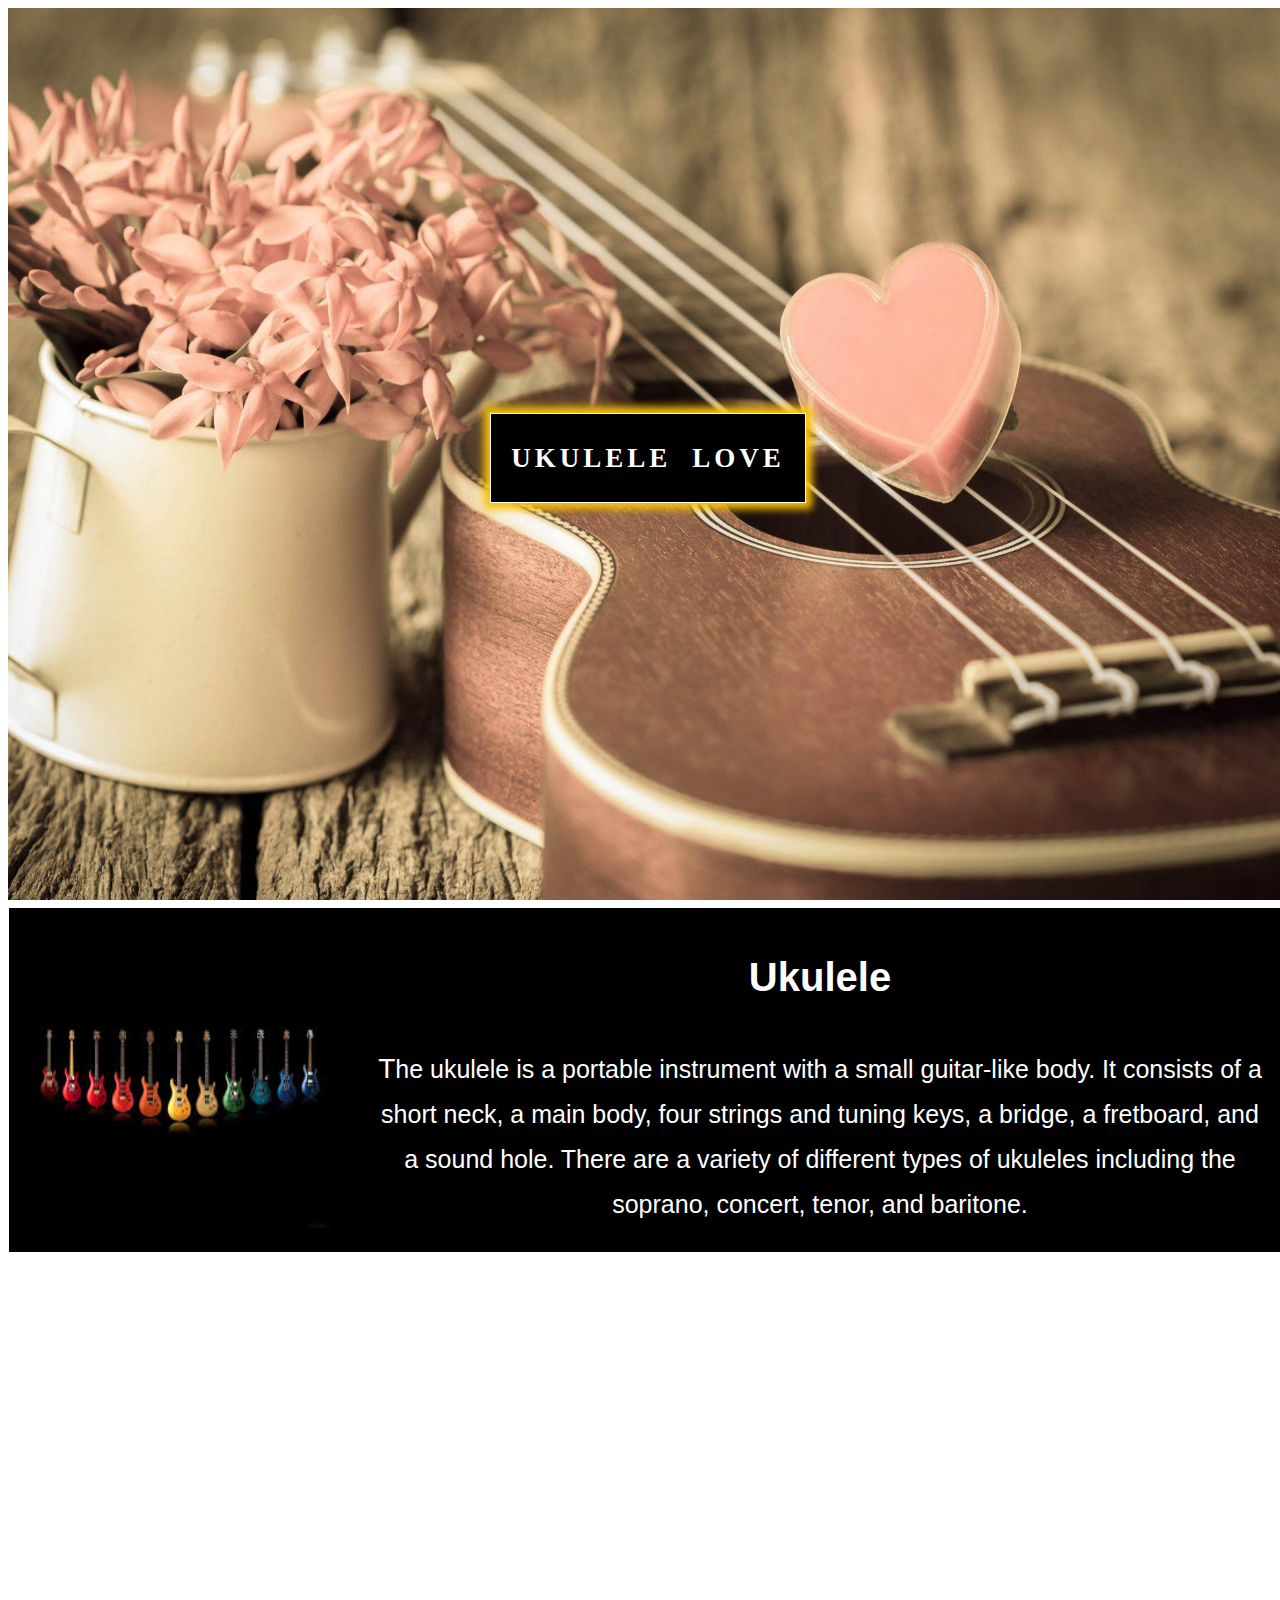
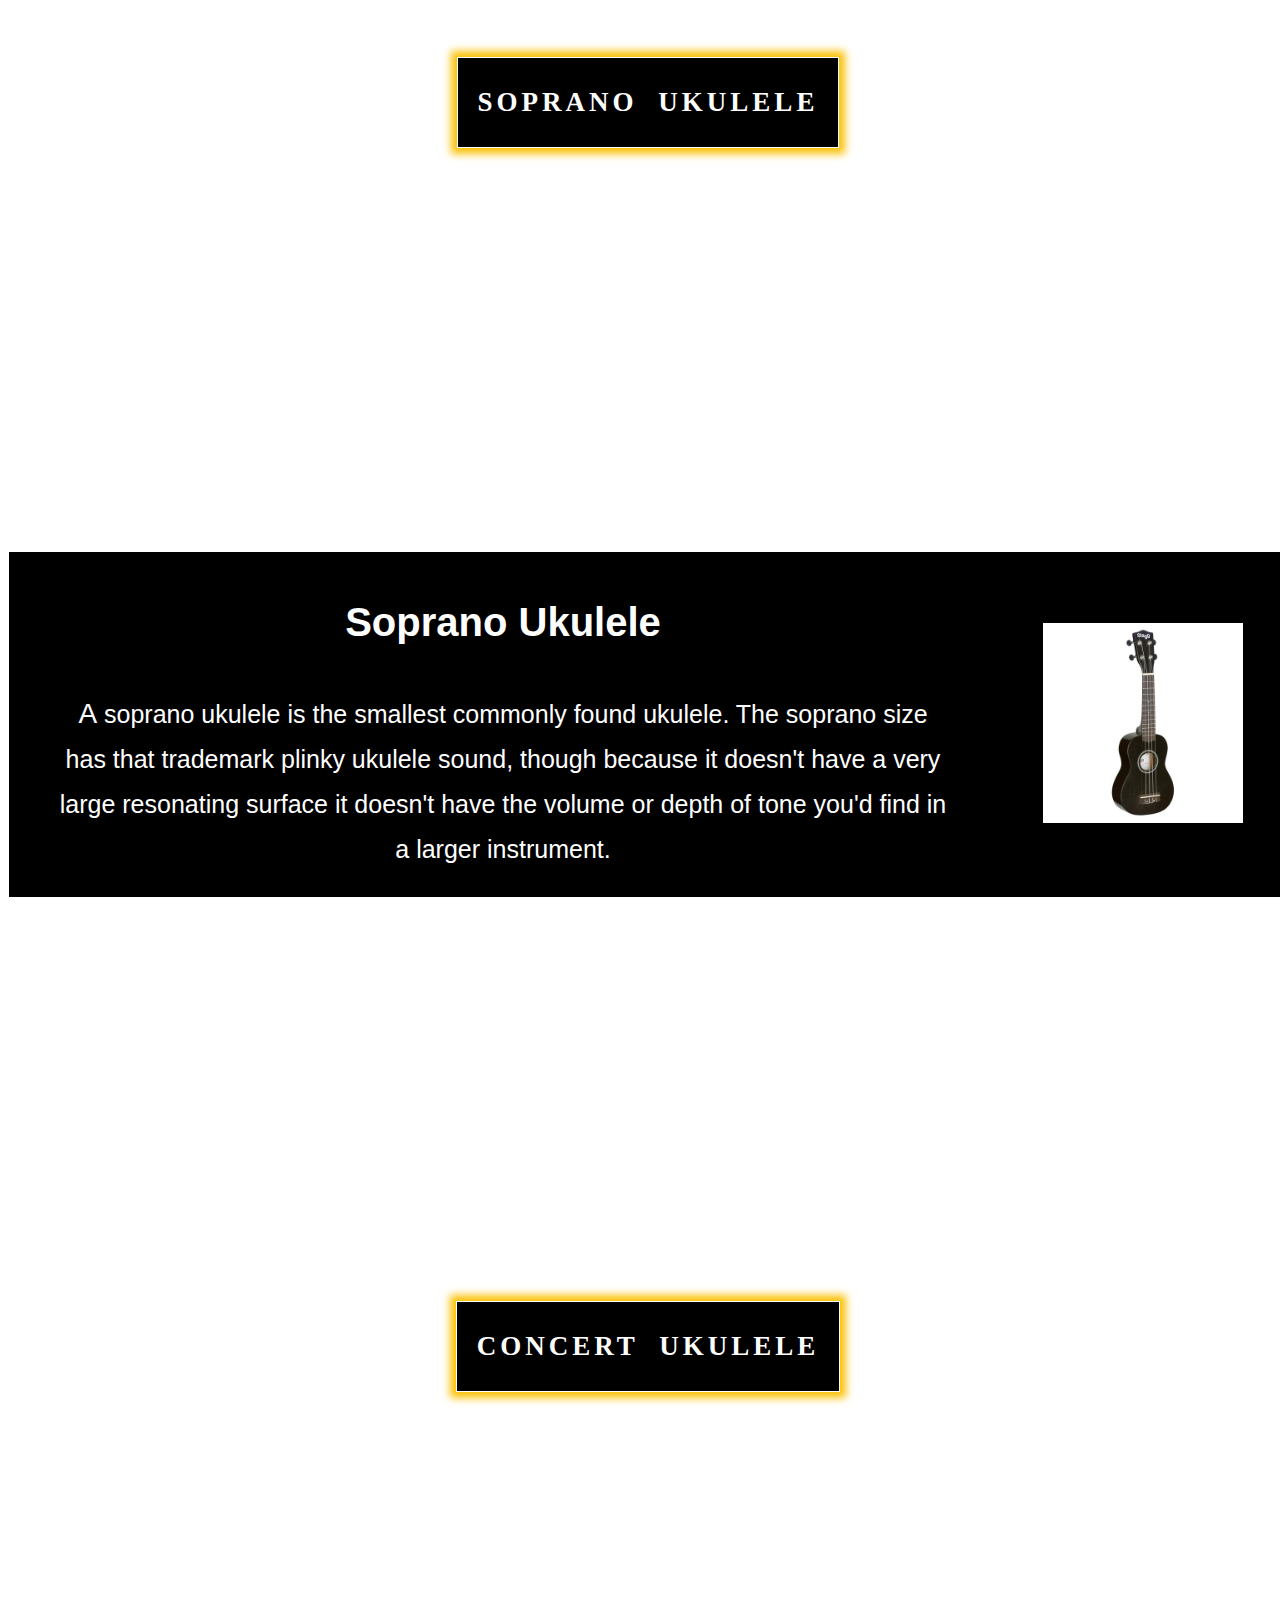
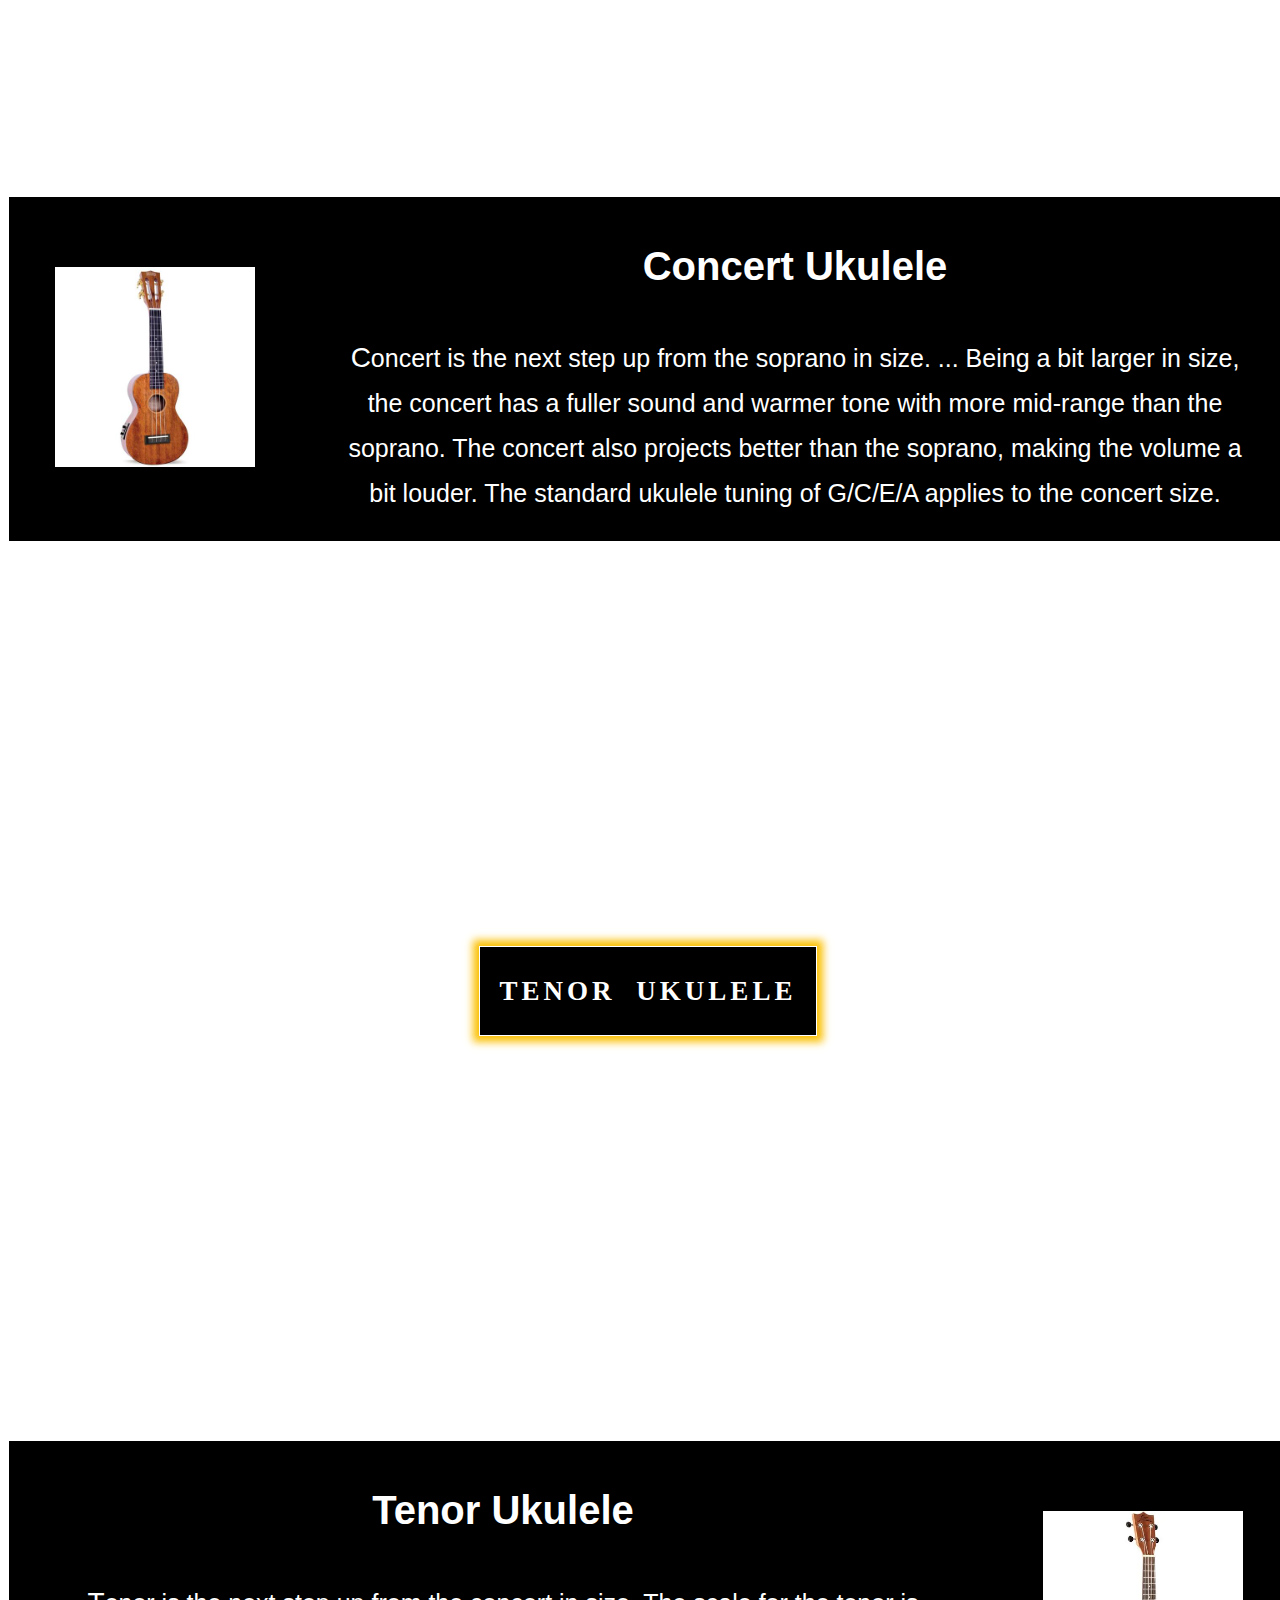
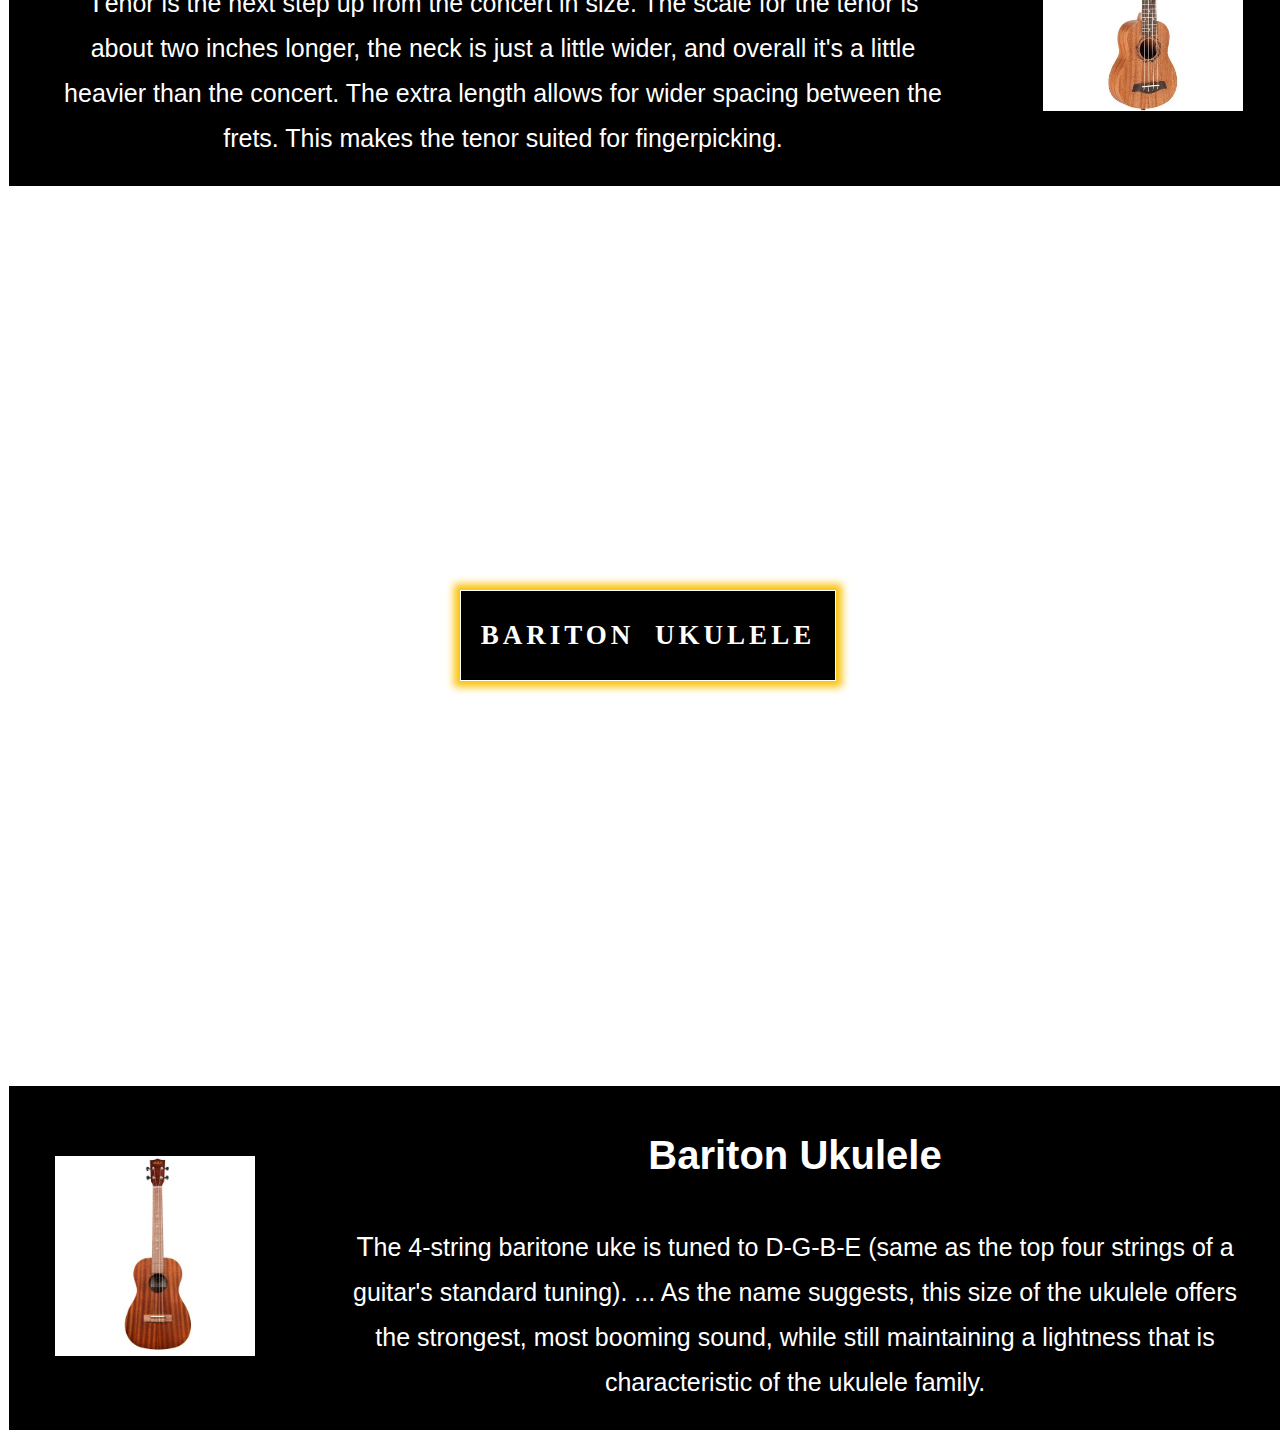
<file: index.html>
<!DOCTYPE html>
<html>
<head> 
	<title>Ukulele Love</title>
	<link rel="stylesheet" type="text/css" href="ukulele-love.css">


	<!--<meta name="viewport" content="width=device-width, initial-scale=1">-->
</head>
<body>
	<section>
	<div id="img1" class="img">
		<span>
			<h1 class="border ">UKULELE LOVE</h1>
		</span>
	</div>  

	<div class="text">
		<div>
			<img src="Media/Display/ukulele.jpeg" height="300px" width="300px">
		</div>
		<div class=side-text>
			<h2>Ukulele</h2>
			<p id='text2'>
			The ukulele is a portable instrument with a small guitar-like body. It consists of a short neck, a main body, four strings and tuning keys, a bridge, a fretboard, and a sound hole. There are a variety of different types of ukuleles including the soprano, concert, tenor, and baritone.</p>
		</div>	
	</div>

	<div id="img2" class="img">
		<span>
			<h1 class="border">SOPRANO UKULELE</h1>
		</span>
	</div> 

	<div class="text">
		<div class=side-text>	
			<h2>Soprano Ukulele</h2>
			<p>A soprano ukulele is the smallest commonly found ukulele. The soprano size has that trademark plinky ukulele sound, though because it doesn't have a very large resonating surface it doesn't have the volume or depth of tone you'd find in a larger instrument.</p>
		</div>	
		<div  >
			<a href="#hidden-s"><img src="Media/Display/Soprano.jpg" height="200px" width="200px" class="side-img"></a>
		</div>

		<div  id="hidden-s" class="hidden-img hidden-r"> 
			<p style="text-align: left;margin-top: -10px;"><a href="#img2"><img src="Media/Background/cross.jpeg"></a></p>
			<img src="Media/Display/Soprano.jpg" height='400px' width="400px">
		</div>
	</div>

	<div id="img3" class="img">
		<span>
			<h1 class="border">CONCERT UKULELE</h1>
		</span>
	</div>

	<div class="text">
		<div >
			<a href="#hidden-c"><img src="Media/Display/concert.jpg" height="200px" width="200px" class="side-img"></a>
		</div>

		<div  id="hidden-c" class="hidden-img hidden-l"> 
			<p style="text-align: left;margin-top: -10px;"><a href="#img3"><img src="Media/Background/cross.jpeg"></a></p>

			<img src="Media/Display/concert.jpg" height='400px' width="400px">
		</div>

		<div class=side-text>
			<h2>Concert Ukulele</h2>
			<p>Concert is the next step up from the soprano in size. ... Being a bit larger in size, the concert has a fuller sound and warmer tone with more mid-range than the soprano. The concert also projects better than the soprano, making the volume a bit louder. The standard ukulele tuning of G/C/E/A applies to the concert size.</p>
		</div>

	</div>

	<div id="img4" class="img">
		<span>
			<h1 class="border">TENOR UKULELE</h1>
		</span>
	</div>

	<div class="text">
		<div class=side-text>	
			<h2>Tenor Ukulele</h2>
			<p>Tenor is the next step up from the concert in size. The scale for the tenor is about two inches longer, the neck is just a little wider, and overall it's a little heavier than the concert. The extra length allows for wider spacing between the frets. This makes the tenor suited for fingerpicking.</p>
		</div>
		<div >
			<a href="#hidden-t"><img src="Media/Display/Tanor.jpg" height="200px" width="200px" class="side-img"></a>
		</div>	

		<div  id="hidden-t" class="hidden-img hidden-r"> 
			<p style="text-align: left;margin-top: -10px;"><a href="#img4"><img src="Media/Background/cross.jpeg"></a></p>
			<img src="Media/Display/Tanor.jpg" height='400px' width="400px">
		</div>
	</div>


	<div id="img5" class="img">
		<span>
			<h1 class="border">BARITON UKULELE</h1>
		</span>
	</div>

	<div class="text">
		<div >
			<a href="#hidden-b"><img src="Media/Display/Bariton.jpg"  height="200px" width="200px" class="side-img"></a>
		</div>

		<div  id="hidden-b" class="hidden-img hidden-l"> 
			<p style="text-align: left;margin-top: -10px;"><a href="#img5"><img src="Media/Background/cross.jpeg"></a></p>
			<img src="Media/Display/Bariton.jpg" height='400px' width="400px">
		</div>
	
		<div class="side-text">
			<h2>Bariton Ukulele</h2>
			<p>The 4-string baritone uke is tuned to D-G-B-E (same as the top four strings of a guitar's standard tuning). ... As the name suggests, this size of the ukulele offers the strongest, most booming sound, while still maintaining a lightness that is characteristic of the ukulele family.
			</p>
		</div>
	</div>	
</section>
</body>
</html>
</file>
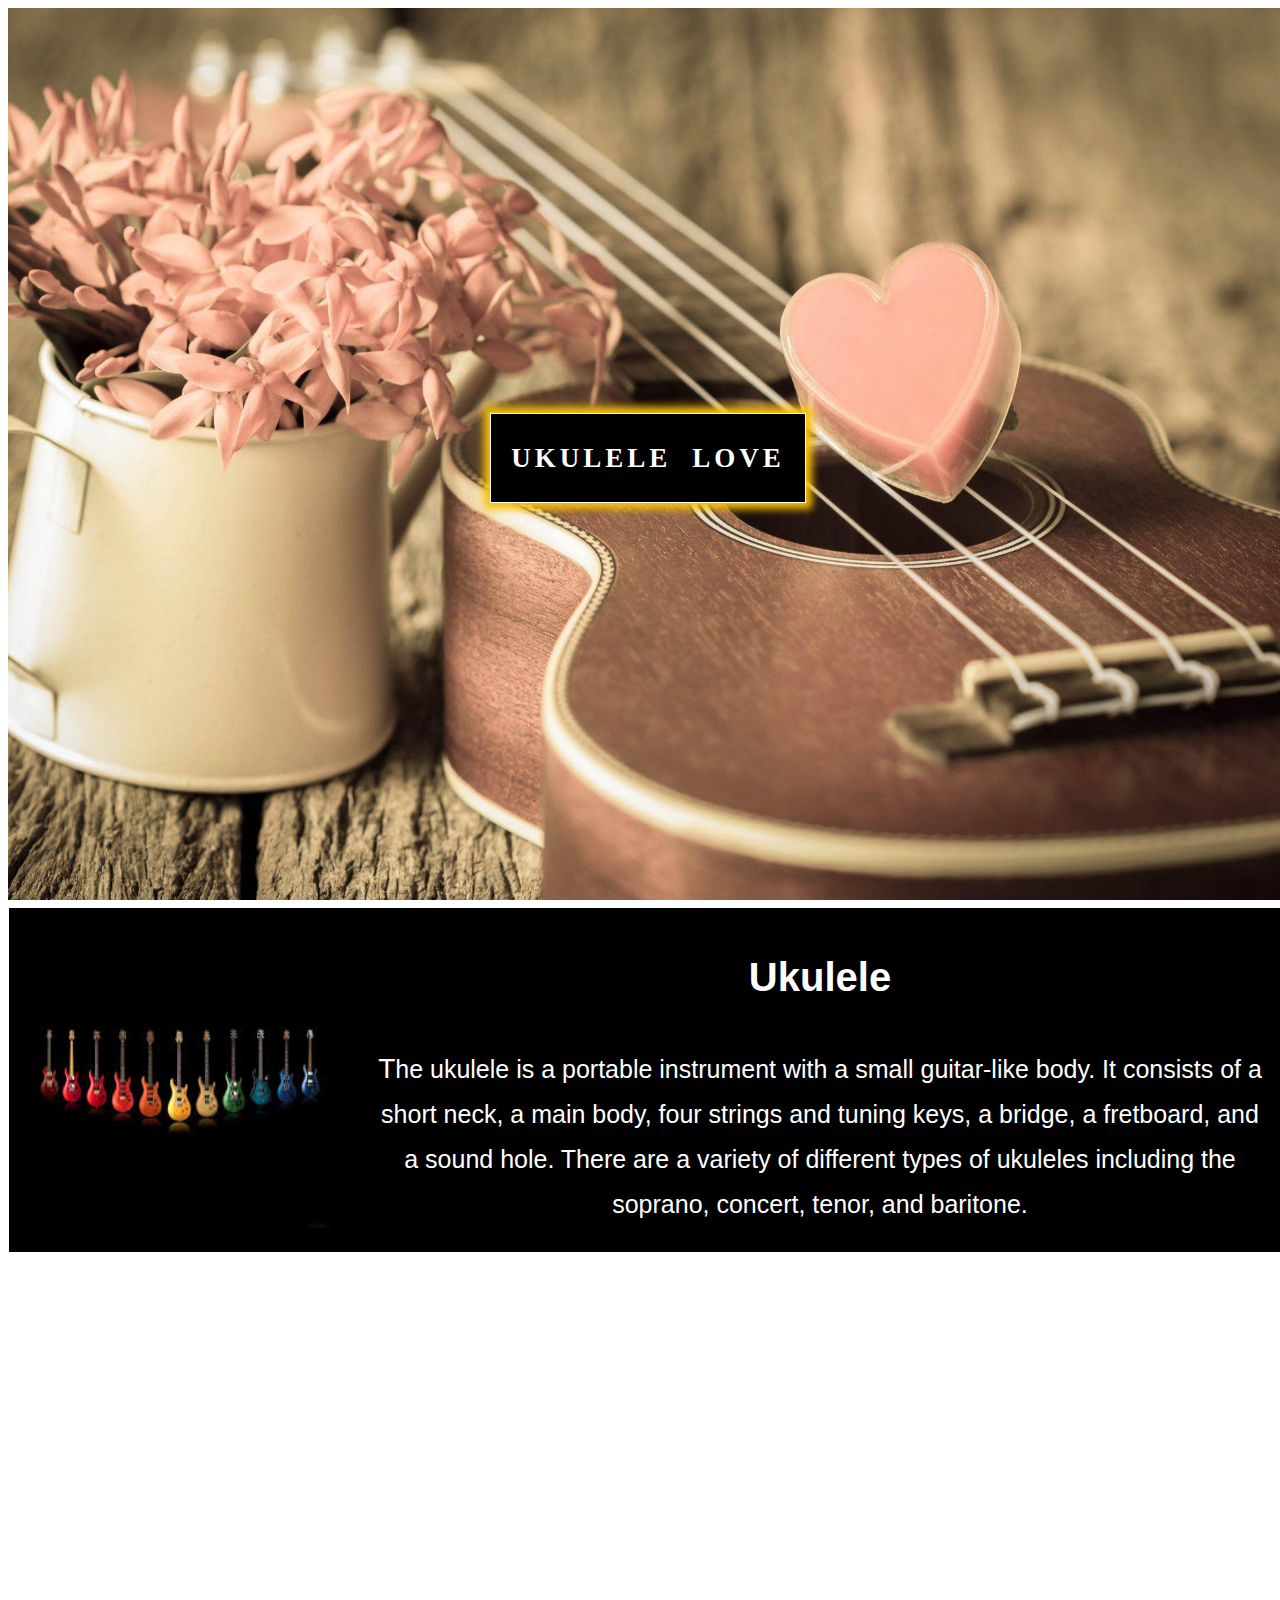
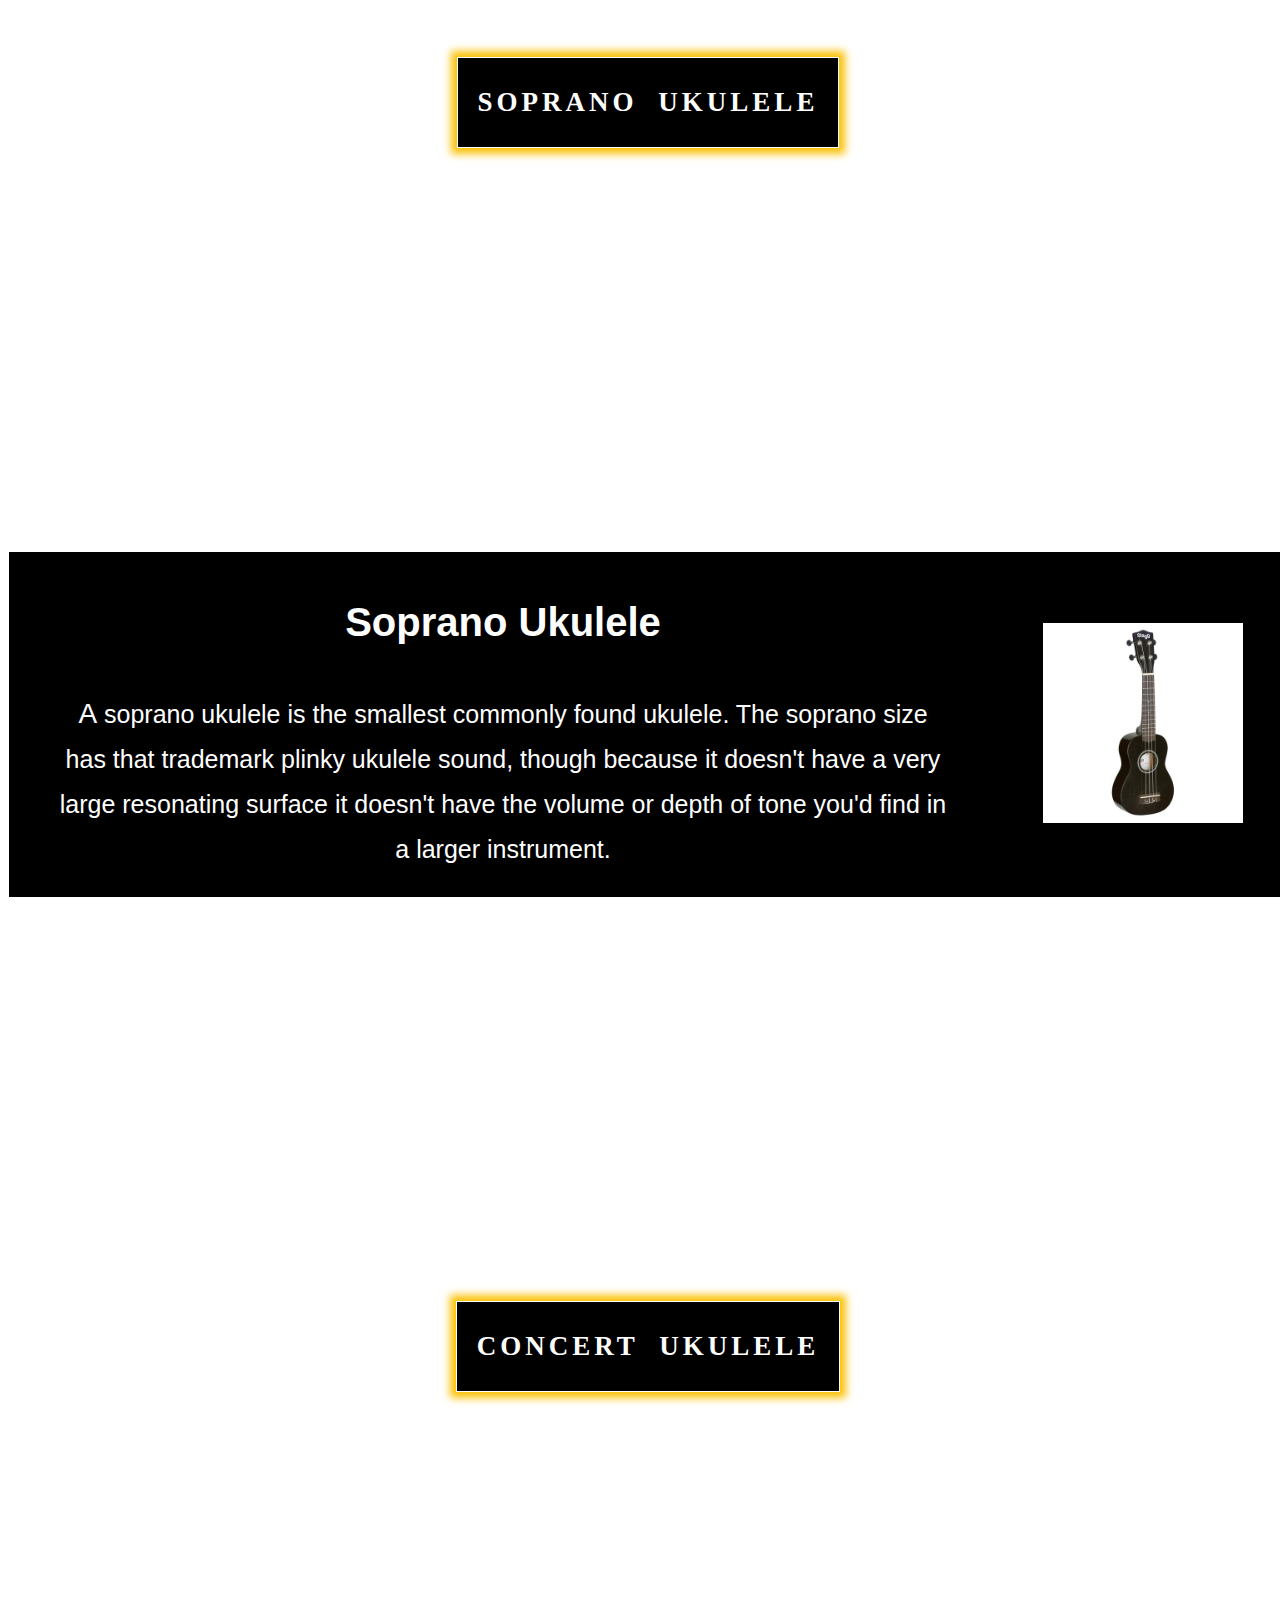
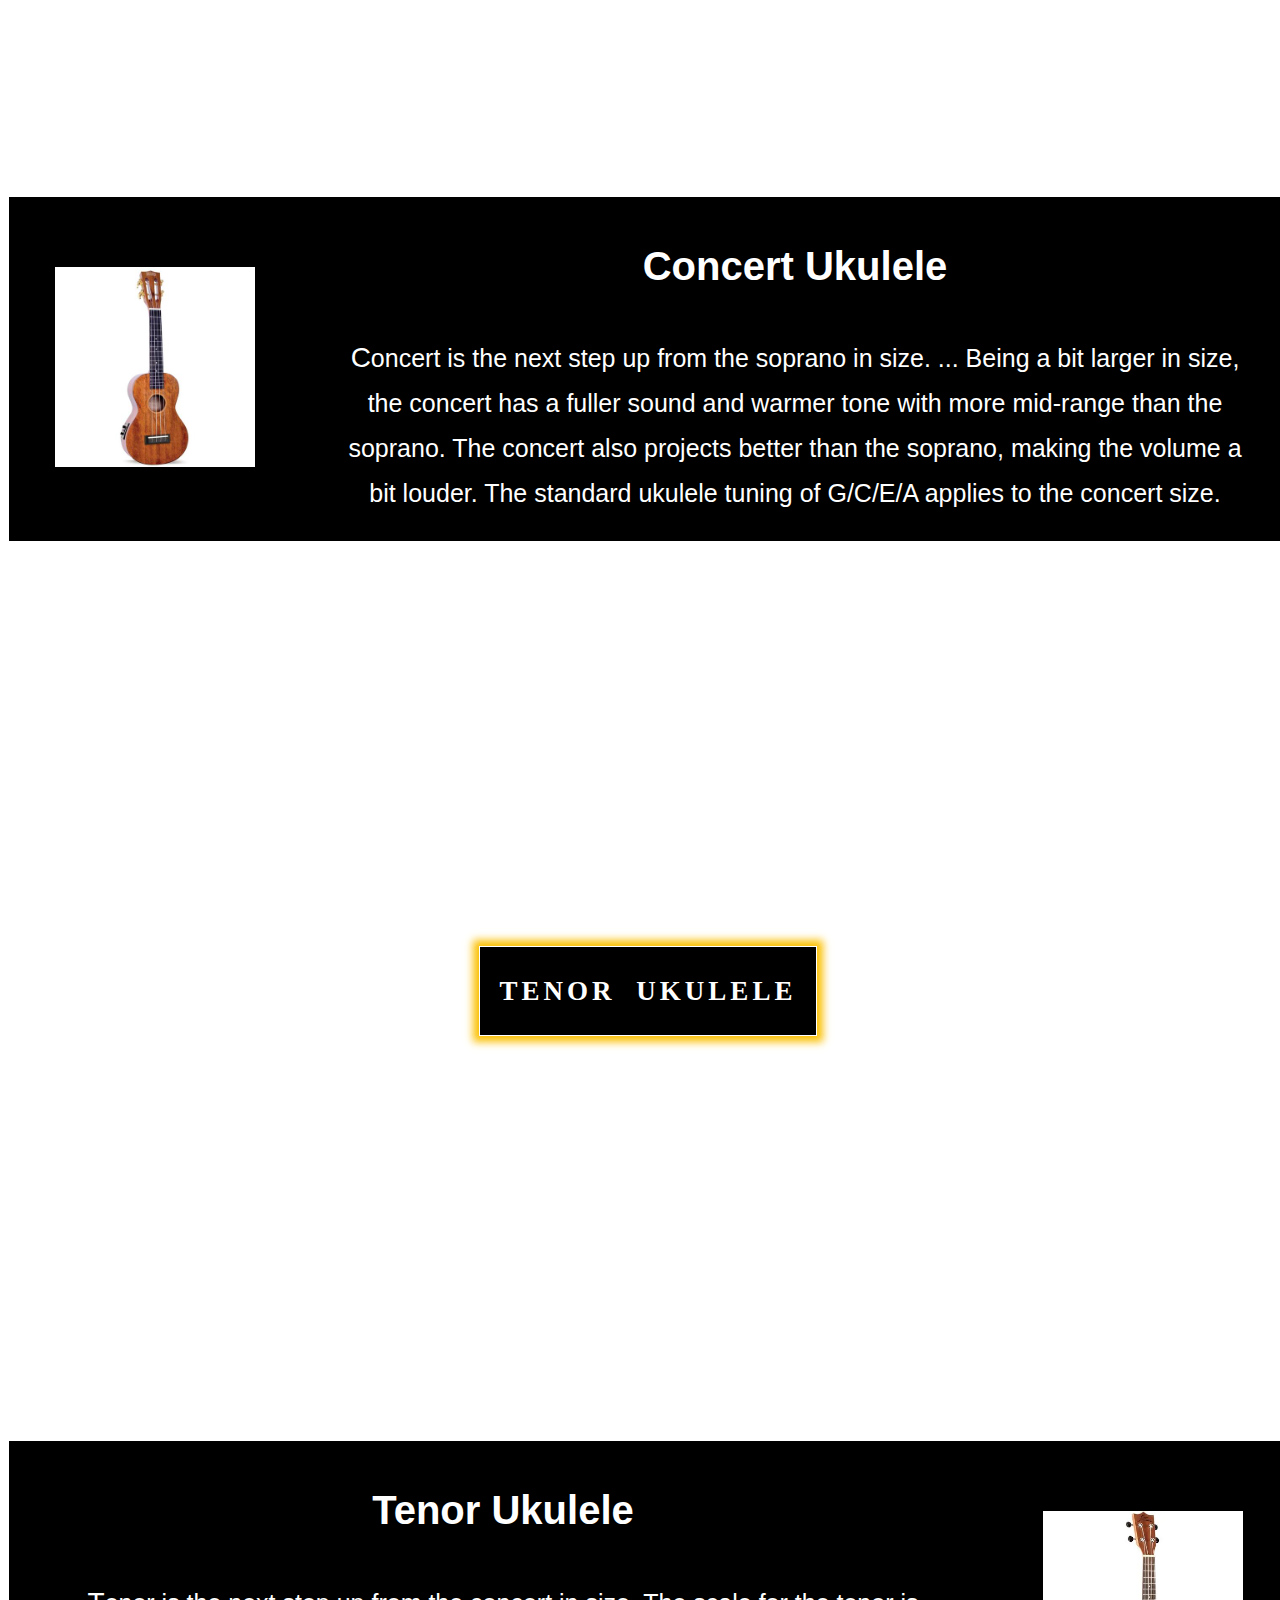
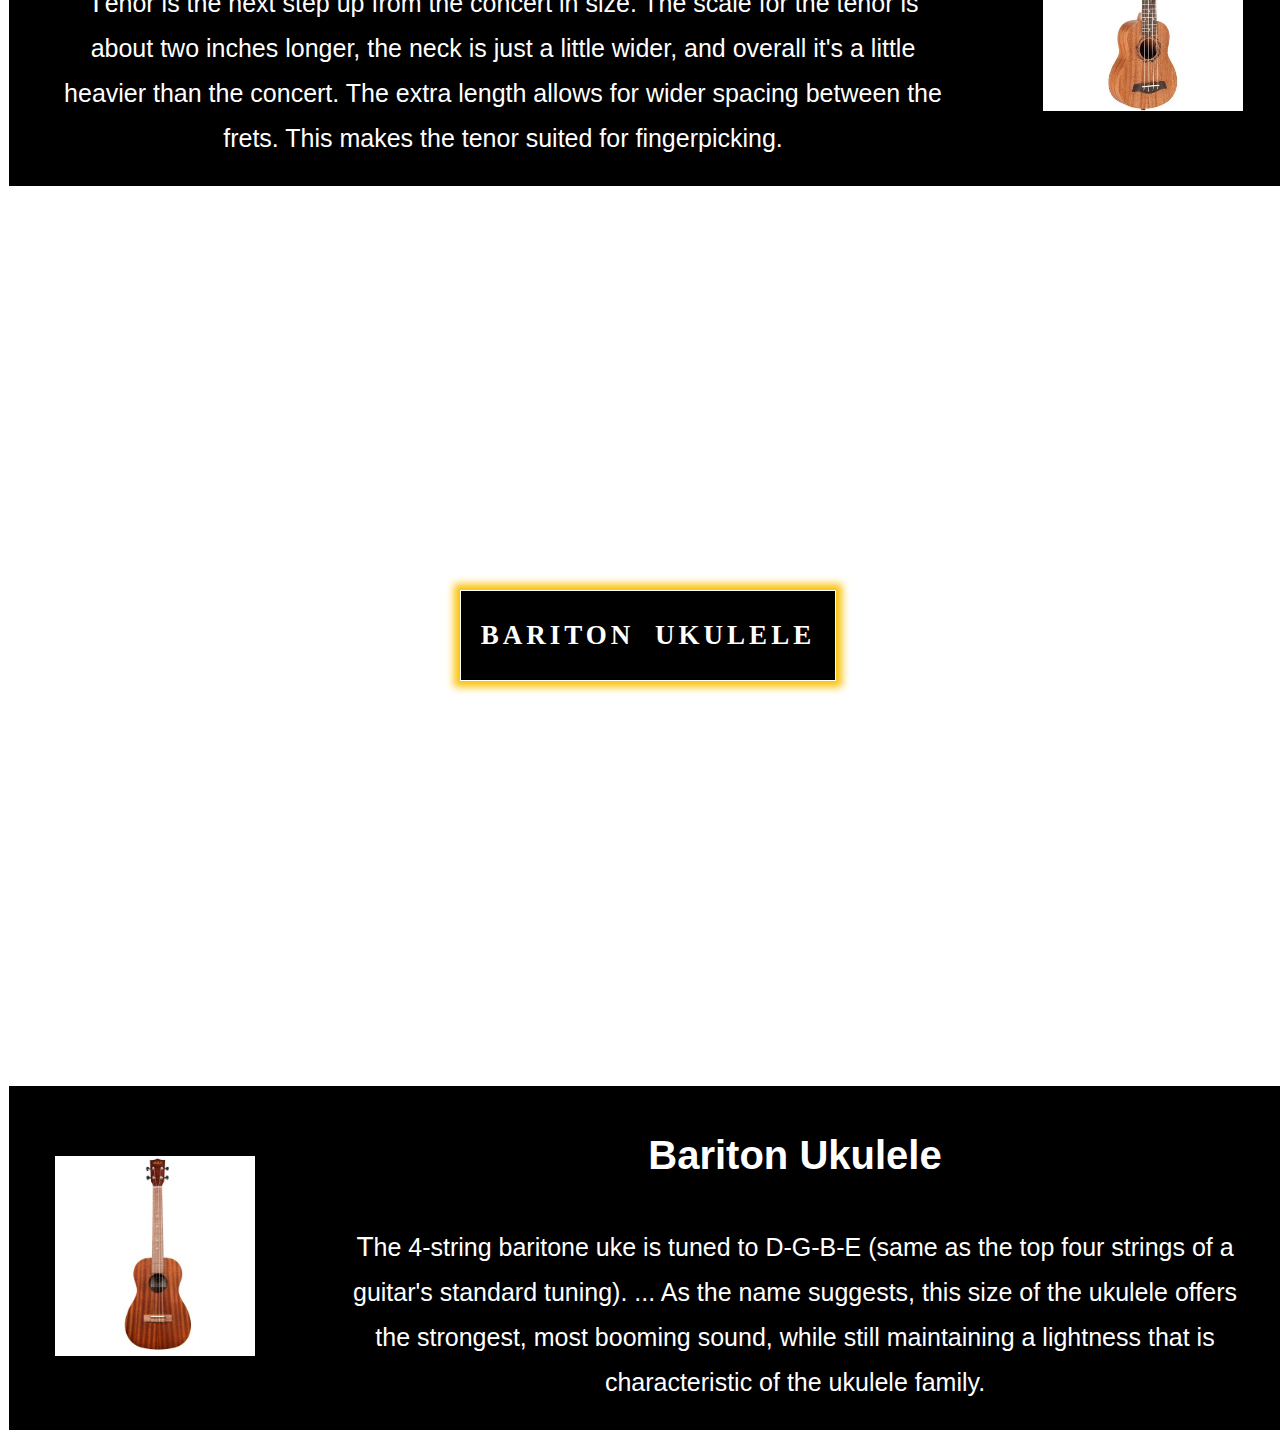
<file: ukulele-love.html>
<!DOCTYPE html>
<html>
<head> 
	<title>Ukulele Love</title>
	<link rel="stylesheet" type="text/css" href="ukulele-love.css">


	<!--<meta name="viewport" content="width=device-width, initial-scale=1">-->
</head>
<body>
	<section>
	<div id="img1" class="img">
		<span>
			<h1 class="border ">UKULELE LOVE</h1>
		</span>
	</div>  

	<div class="text">
		<div>
			<img src="Media/Display/ukulele.jpeg" height="300px" width="300px">
		</div>
		<div class=side-text>
			<h2>Ukulele</h2>
			<p id='text2'>
			The ukulele is a portable instrument with a small guitar-like body. It consists of a short neck, a main body, four strings and tuning keys, a bridge, a fretboard, and a sound hole. There are a variety of different types of ukuleles including the soprano, concert, tenor, and baritone.</p>
		</div>	
	</div>

	<div id="img2" class="img">
		<span>
			<h1 class="border">SOPRANO UKULELE</h1>
		</span>
	</div> 

	<div class="text">
		<div class=side-text>	
			<h2>Soprano Ukulele</h2>
			<p>A soprano ukulele is the smallest commonly found ukulele. The soprano size has that trademark plinky ukulele sound, though because it doesn't have a very large resonating surface it doesn't have the volume or depth of tone you'd find in a larger instrument.</p>
		</div>	
		<div  >
			<a href="#hidden-s"><img src="Media/Display/Soprano.jpg" height="200px" width="200px" class="side-img"></a>
		</div>

		<div  id="hidden-s" class="hidden-img hidden-r"> 
			<p style="text-align: left;margin-top: -10px;"><a href="#img2"><img src="Media/Background/cross.jpeg"></a></p>
			<img src="Media/Display/Soprano.jpg" height='400px' width="400px">
		</div>
	</div>

	<div id="img3" class="img">
		<span>
			<h1 class="border">CONCERT UKULELE</h1>
		</span>
	</div>

	<div class="text">
		<div >
			<a href="#hidden-c"><img src="Media/Display/concert.jpg" height="200px" width="200px" class="side-img"></a>
		</div>

		<div  id="hidden-c" class="hidden-img hidden-l"> 
			<p style="text-align: left;margin-top: -10px;"><a href="#img3"><img src="Media/Background/cross.jpeg"></a></p>

			<img src="Media/Display/concert.jpg" height='400px' width="400px">
		</div>

		<div class=side-text>
			<h2>Concert Ukulele</h2>
			<p>Concert is the next step up from the soprano in size. ... Being a bit larger in size, the concert has a fuller sound and warmer tone with more mid-range than the soprano. The concert also projects better than the soprano, making the volume a bit louder. The standard ukulele tuning of G/C/E/A applies to the concert size.</p>
		</div>

	</div>

	<div id="img4" class="img">
		<span>
			<h1 class="border">TENOR UKULELE</h1>
		</span>
	</div>

	<div class="text">
		<div class=side-text>	
			<h2>Tenor Ukulele</h2>
			<p>Tenor is the next step up from the concert in size. The scale for the tenor is about two inches longer, the neck is just a little wider, and overall it's a little heavier than the concert. The extra length allows for wider spacing between the frets. This makes the tenor suited for fingerpicking.</p>
		</div>
		<div >
			<a href="#hidden-t"><img src="Media/Display/Tanor.jpg" height="200px" width="200px" class="side-img"></a>
		</div>	

		<div  id="hidden-t" class="hidden-img hidden-r"> 
			<p style="text-align: left;margin-top: -10px;"><a href="#img4"><img src="Media/Background/cross.jpeg"></a></p>
			<img src="Media/Display/Tanor.jpg" height='400px' width="400px">
		</div>
	</div>


	<div id="img5" class="img">
		<span>
			<h1 class="border">BARITON UKULELE</h1>
		</span>
	</div>

	<div class="text">
		<div >
			<a href="#hidden-b"><img src="Media/Display/Bariton.jpg"  height="200px" width="200px" class="side-img"></a>
		</div>

		<div  id="hidden-b" class="hidden-img hidden-l"> 
			<p style="text-align: left;margin-top: -10px;"><a href="#img5"><img src="Media/Background/cross.jpeg"></a></p>
			<img src="Media/Display/Bariton.jpg" height='400px' width="400px">
		</div>
	
		<div class="side-text">
			<h2>Bariton Ukulele</h2>
			<p>The 4-string baritone uke is tuned to D-G-B-E (same as the top four strings of a guitar's standard tuning). ... As the name suggests, this size of the ukulele offers the strongest, most booming sound, while still maintaining a lightness that is characteristic of the ukulele family.
			</p>
		</div>
	</div>	
</section>
</body>
</html>
</file>
<file: ukulele-love.css>
#img1{
	background-image: url(Media/Background/bg-image-1.jpg);
} 

#img2{
	background-image: url(Media/Background/bg-image-2.jpg);

}

#img3{
	background-image: url(Media/Background/bg-image-3.jpg);
}

#img4{
	background-image: url(Media/Background/bg-image-4.jpg);
}

#img5{
	background-image: url(Media/Background/bg-image-5.jpg);
}

.img{
	width: 100vw;
	height: 100vh;
	background-repeat: no-repeat;
	background-position: center;
	background-size:cover; 
	background-attachment: fixed;
	min-height: 100%;
	/*opacity: 0.7;*/
	display: flex;
	align-items: center;
	justify-content: center;
}


.border{
	border: 1px solid white;
}


.img>span>h1{
	color: white;
	word-spacing: 10px;
	letter-spacing: 4px;
	font-size: 27px;
	text-align: center;
	padding: 20px;
	line-height: 1.8em;
	background-color: #000000;
	box-shadow: 0px 0px 8px 6px #fbc105;
}

.img>span>h1::selection{
	color:#fbc105;
}

.text{
	display: flex;
	justify-content:space-around;
	align-items: center;
	width: 100vw;
	margin-top: -1px;
	margin-bottom: -1px;
	background-color:#000000;
	color: #fff; 
	border: 1px solid white;
	/*box-shadow: 0px 0px 8px 6px white;
	z-index: 1;*/
}

.text h2{
	/*text-align: center;*/
	line-height: 1.8em;
	font-family: "Lato", sans-serif;
	font-size: 40px;
}

.text h2:hover{
		text-decoration: underline;
}

.text p{
	text-align: center;
	/*padding: 10px 180px;
	width: 50%;*/
	line-height: 1.8em;
	font-family: "Lato", sans-serif;
	font-size: 25px;
}

.text p::first-letter{
	font-size: 28px;
}

/*.side-img{
	padding-left: 15%;
	width: 15%;
	height: 80%;
}*/

.side-text{
	width: 70%;
	text-align: center;
}

/*.side-text h2{
	text-align: center;
}*/

/*.side-img{
	box-shadow: 0px 0px 8px 6px white;
}*/

.hidden-img{
	height: 0;
	width: 0;
	position: fixed;
	top: 0;
	overflow: hidden;
}

.hidden-r{
	left: 100%;
}

.hidden-l{
	left: 0%;
}

.hidden-img:target{
	height: 90vh;
	width: 30vw;
	background-color: white;
	top:5vh;
	left:35vw;
	transition: all 2s ease-in-out;
	z-index: 1;
	/*transform: rotate(360deg);*/
	overflow: auto;
}

.hidden-img a>img{
	height: 30px;
	width: 30px;
	margin-top: 10px;
}

.img>span>h1:hover{
	color: white;
	word-spacing: 12px;
	letter-spacing: 5px;
	font-size: 30px;
	text-align: center;
	padding: 23px;
	line-height: 2em;
	background-color: #000000;
	box-shadow: 0px 0px 8px 6px #fbc105;
}

.side-img:hover{
	height:220px;
	width: 220px;
}
</file>
